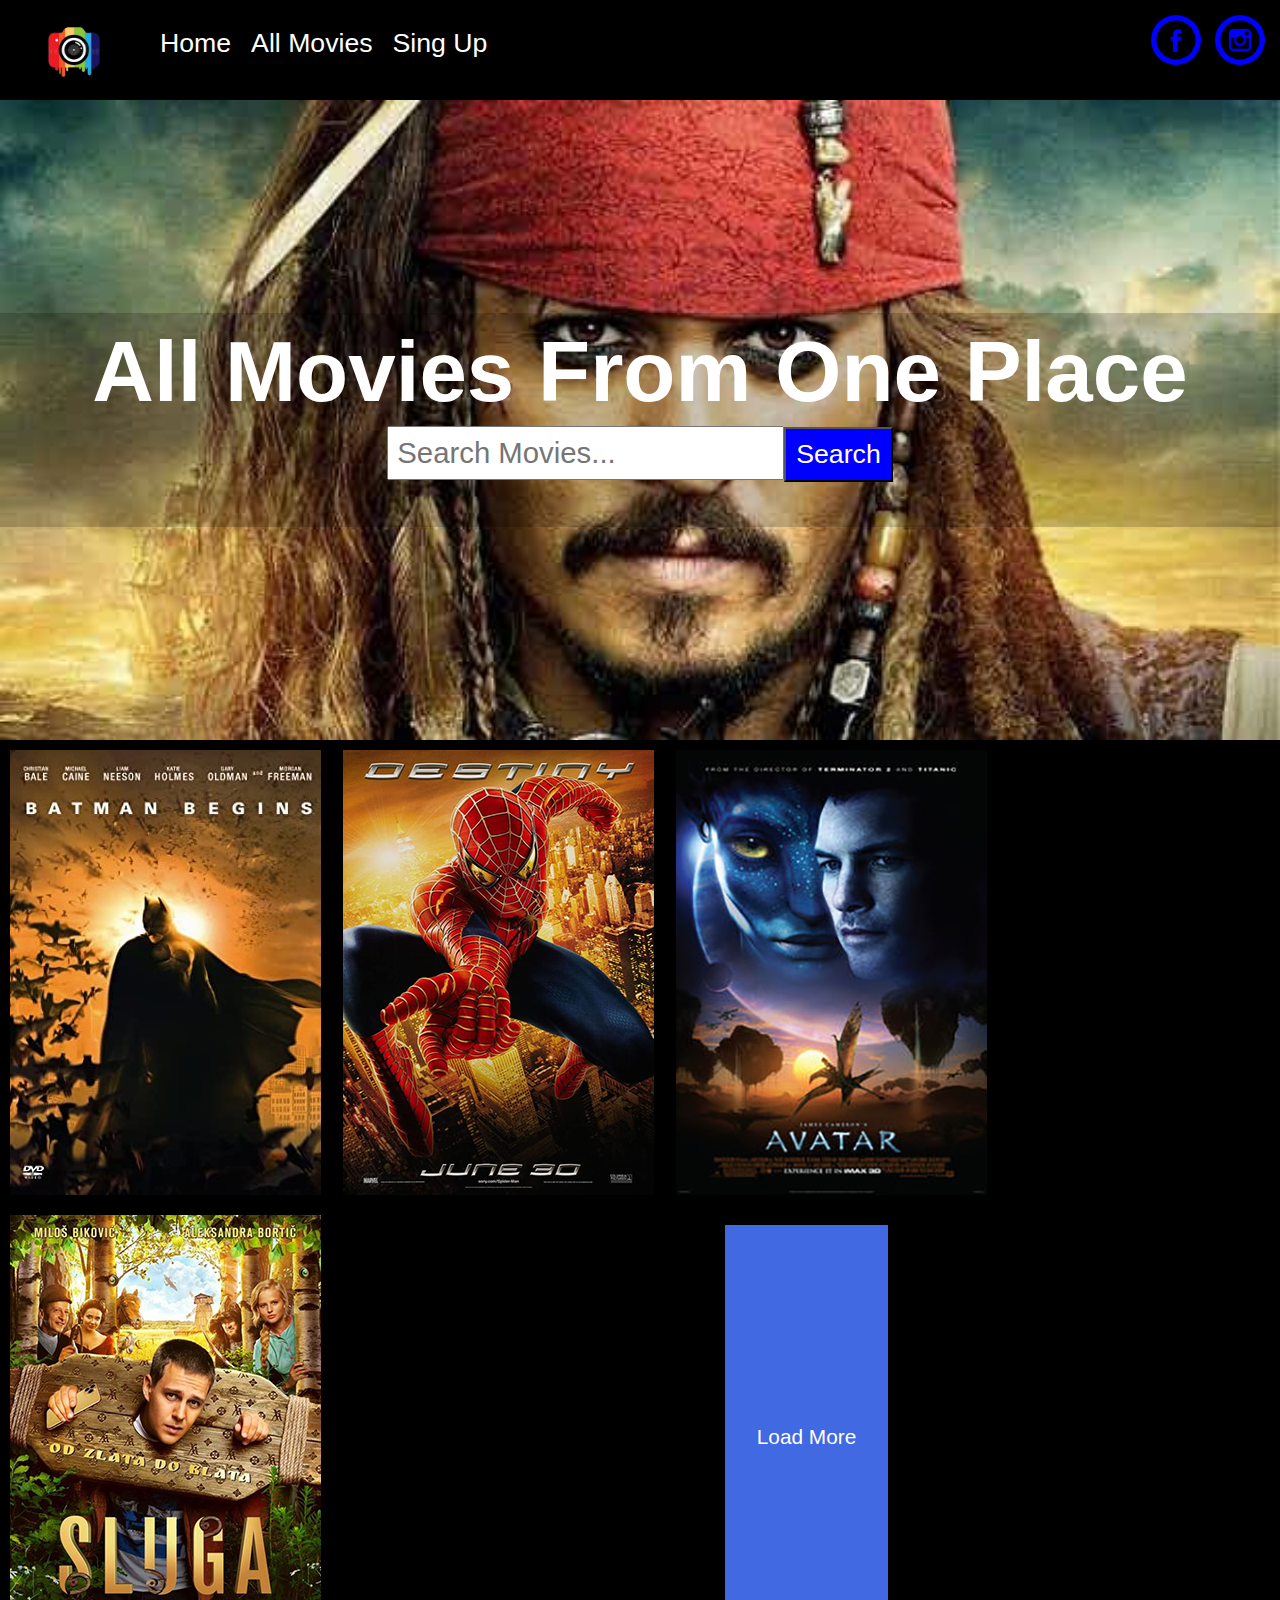
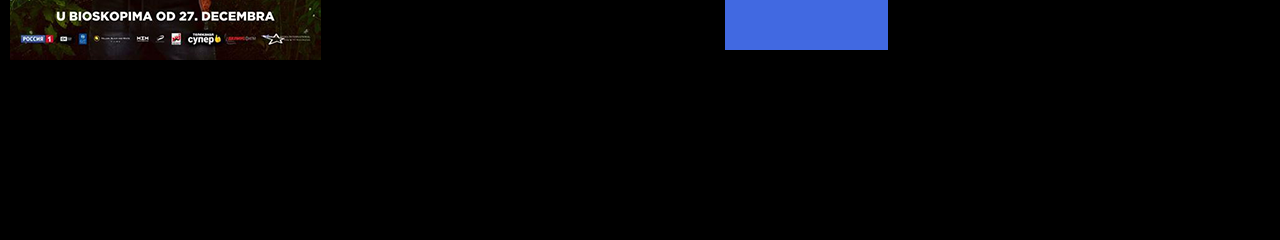
<file: index.html>
<!DOCTYPE html>
<html lang="en">
<head>
    <meta charset="UTF-8">
    <meta http-equiv="X-UA-Compatible" content="IE=edge">
    <meta name="viewport" content="width=device-width, initial-scale=1.0">
    <title>Projest Movies</title>
    <link rel="stylesheet" href="css/style.css">
    <link rel="stylesheet" href="https://cdnjs.cloudflare.com/ajax/libs/font-awesome/4.7.0/css/font-awesome.min.css">
    <link rel="icon" href="img/logotip.png">
</head>
<body>
  <!--header-->
    <div class="header">
        <div id="nav-logo">
             <img src="img/logotip.png" alt="Logo">

  <!--navbar section-->
        <div id="nav-bar">
            <ul>
                <li><a href="index.html">Home</a></li>
                <li><a href="allmovies.html">All Movies</a></li>
                <li><a href="registracija.html">Sing Up</a></li>
            </ul>
        </div>
        </div>
        <div class="media-holder">
          <a href="#"><img src="img/facebook-512.webp" alt="FB"></a>
            <a href="#"><img src="img/353424-instagram-logo_107474.png" alt="IN"></a>
        </div>

    </div>
    <!--landing page section-->
    <div class="landing-page">
        <img src="img/pozadine1.jpg" alt="">
       <div id="h1-holder">
           <h1>All Movies From One Place</h1>
       </div>
       <div id="btn-holder">
          <input type="search" placeholder="Search Movies..."><button >Search</button>
       </div>

    </div>
    <!--Movies section-->
    <div class="page">
        <a href="#" class="movie-link col">
             <div class="movie">
            <img src="img/batman.jpg" alt="#">
        <h3></h3>
    </div>
        </a>
        <a href="#" class="movie-link col">
            <div class="movie">
           <img src="img/spiderman1.png" alt="#">
       <h3></h3>
   </div>
       </a>
       <a href="#" class="movie-link col">
        <div class="movie">
       <img src="img/Avatar.png" alt="#">
   <h3></h3>
</div>
   </a>
   <a href="#" class="movie-link col">
    <div class="movie">
   <img src="img/Sluga.png" alt="#">
<h3></h3>
</div>
</a>
<a href="#" class="movie-link col">
    <div class="movie">
   <img src="img/Wolverine.png" alt="#">
<h3></h3>
</div>
</a>
<a href="#" class="movie-link col">
    <div class="movie">
   <img src="img/bfa.png" alt="#">
<h3></h3>
</div>
</a>
<a href="#" class="movie-link col">
    <div class="movie">
   <img src="img/MortalInstruments.png" alt="#">
<h3></h3>
</div>
</a>
<a href="#" class="movie-link col">
    <div class="movie">
   <img src="img/lord.png" alt="#">
<h3></h3>
</div>
</a>
<a href="#" class="movie-link col">
    <div class="movie">
   <img src="img/Wolverine.png" alt="#">
<h3></h3>
</div>
</a>
<a href="#" class="movie-link col">
    <div class="movie">
   <img src="img/bfa.png" alt="#">
<h3></h3>
</div>
</a>
<a href="#" class="movie-link col">
    <div class="movie">
   <img src="img/MortalInstruments.png" alt="#">
<h3></h3>
</div>
</a>
<a href="#" class="movie-link col">
    <div class="movie">
   <img src="img/lord.png" alt="#">
<h3></h3>
</div>
</a>
<a href="#" class="movie-link col">
    <div class="movie">
   <img src="img/batman.jpg" alt="#">
<h3></h3>
</div>
</a>
<a href="#" class="movie-link col">
   <div class="movie">
  <img src="img/spiderman1.png" alt="#">
<h3></h3>
</div>
</a>
<a href="#" class="movie-link col">
    <div class="movie">
    <img src="img/Avatar.png" alt="#">
    <h3></h3>
    </div>
    </a>
    <a href="#" class="movie-link col">
    <div class="movie">
    <img src="img/hobit.png" alt="#">
    <h3></h3>
    </div>
    </a>
       <br>
    <button class="btn">Load More</button>

    </div>
    <script src="https://code.jquery.com/jquery-3.5.1.min.js"></script>
    <script>
        $(".col").slice(0, 4).show()
        $(".btn").on("click", function(){
            $(".col:hidden").slice(0, 4).slideDown()
            if ($(".col:hidden").length == 0) {
                $(".btn").fadeOut('slow')

            }
        })
    </script>
</body>
</html>
</file>
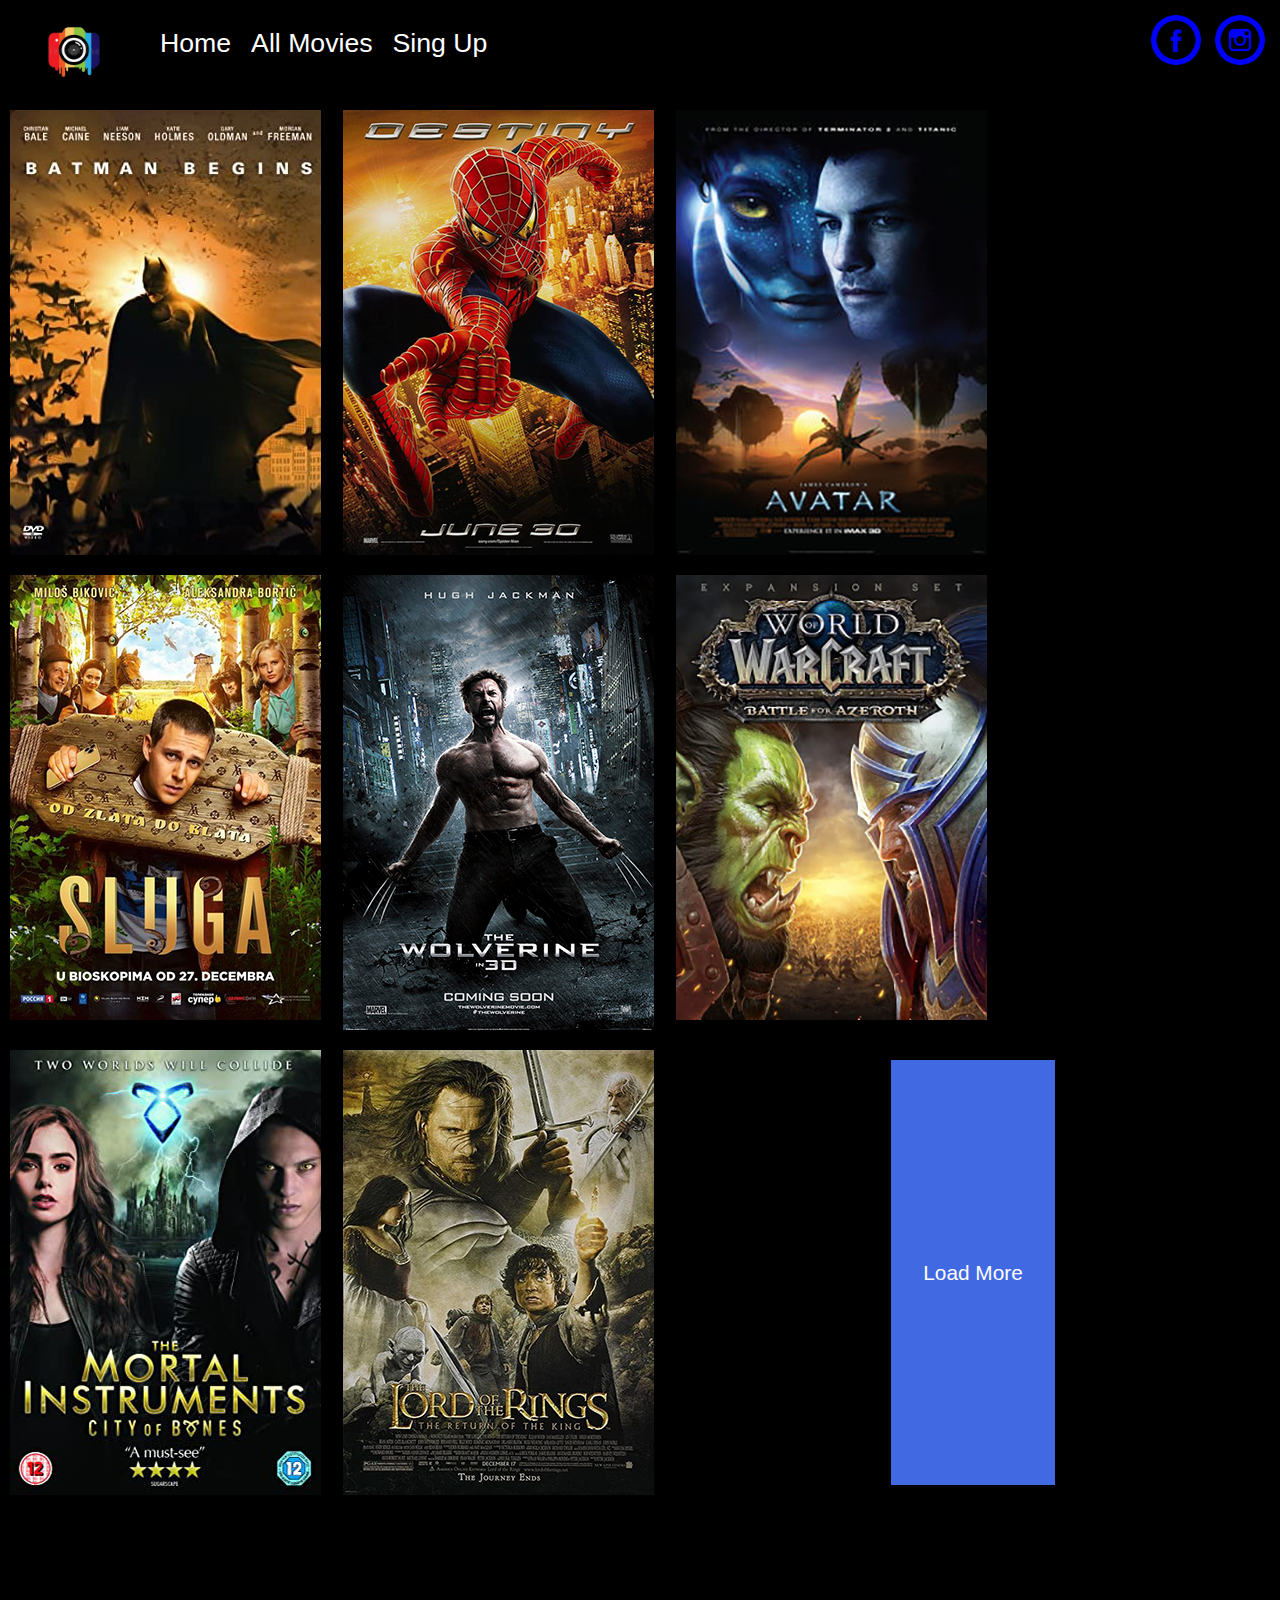
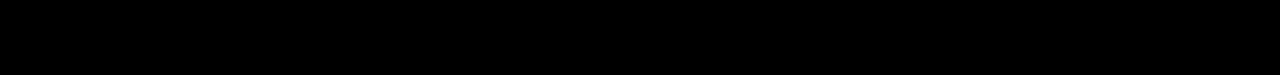
<file: allmovies.html>
<!DOCTYPE html>
<html lang="en">
<head>
    <meta charset="UTF-8">
    <meta http-equiv="X-UA-Compatible" content="IE=edge">
    <meta name="viewport" content="width=device-width, initial-scale=1.0">
    <title>ALL MOVIES</title>
    <link rel="stylesheet" href="css/allmovies.css">
    <link rel="icon" href="img/logotip.png">
</head>
<body>
  <!--header section-->
    <div class="header">
        <div id="nav-logo">
             <img src="img/logotip.png" alt="Logo">
        <div id="nav-bar">
            <ul>
                <li><a href="index.html">Home</a></li>
                <li><a href="allmovies.html">All Movies</a></li>
                <li><a href="registracija.html">Sing Up</a></li>
            </ul>
        </div>
        </div>
          <!--Movies section-->
        <div class="media-holder">
          <a href="#"><img src="img/facebook-512.webp" alt="FB"></a>
            <a href="#"><img src="img/353424-instagram-logo_107474.png" alt="IN"></a>
        </div>

    </div>
    <div class="page">
        <!--Movie section-->
        <a href="#" class="movie-link col">
             <div class="movie">
            <img src="img/batman.jpg" alt="#">
        <h3></h3>
    </div>
        </a>
        <a href="#" class="movie-link col">
            <div class="movie">
           <img src="img/spiderman1.png" alt="#">
       <h3></h3>
   </div>
       </a>
       <a href="#" class="movie-link col">
        <div class="movie">
       <img src="img/Avatar.png" alt="#">
   <h3></h3>
</div>
   </a>
   <a href="#" class="movie-link col">
    <div class="movie">
   <img src="img/Sluga.png" alt="#">
<h3></h3>
</div>
</a>
<a href="#" class="movie-link col">
    <div class="movie">
   <img src="img/Wolverine.png" alt="#">
<h3></h3>
</div>
</a>
<a href="#" class="movie-link col">
    <div class="movie">
   <img src="img/bfa.png" alt="#">
<h3></h3>
</div>
</a>
<a href="#" class="movie-link col">
    <div class="movie">
   <img src="img/MortalInstruments.png" alt="#">
<h3></h3>
</div>
</a>
<a href="#" class="movie-link col">
    <div class="movie">
   <img src="img/lord.png" alt="#">
<h3></h3>
</div>
</a>
<a href="#" class="movie-link col">
    <div class="movie">
   <img src="img/batman.jpg" alt="#">
<h3></h3>
</div>
</a>
<a href="#" class="movie-link col">
   <div class="movie">
  <img src="img/spiderman1.png" alt="#">
<h3></h3>
</div>
</a>
<a href="#" class="movie-link col">
<div class="movie">
<img src="img/Avatar.png" alt="#">
<h3></h3>
</div>
</a>
<a href="#" class="movie-link col">
<div class="movie">
<img src="img/hobit.png" alt="#">
<h3></h3>
</div>
</a>
<a href="#" class="movie-link col">
<div class="movie">
<img src="img/Iron_Man_poster.png" alt="#">
<h3></h3>
</div>
</a>
<a href="#" class="movie-link col">
<div class="movie">
<img src="img/asasin.png" alt="#">
<h3></h3>
</div>
</a>
<a href="#" class="movie-link col">
<div class="movie">
<img src="img/terminator.png" alt="#">
<h3></h3>
</div>
</a>
<a href="#" class="movie-link col">
<div class="movie">
<img src="img/madmax.png" alt="#">
<h3></h3>
</div>
</a>
<a href="#" class="movie-link col">
    <div class="movie">
    <img src="img/led.png" alt="#">
    <h3></h3>
    </div>
    </a>
    <a href="#" class="movie-link col">
        <div class="movie">
        <img src="img/conan.png" alt="#">
        <h3></h3>
        </div>
        </a>
        <a href="#" class="movie-link col">
            <div class="movie">
            <img src="img/comandos.png" alt="#">
            <h3></h3>
            </div>
            </a>
            <a href="#" class="movie-link col">
                <div class="movie">
                <img src="img/starwars.png" alt="#">
                <h3></h3>
                </div>
                </a>
                <button class="btn">Load More</button>

    </div>
    <script src="https://code.jquery.com/jquery-3.5.1.min.js"></script>
    <script>
        $(".col").slice(0, 8).show()
        $(".btn").on("click", function(){
            $(".col:hidden").slice(0, 4).slideDown()
            if ($(".col:hidden").length == 0) {
                $(".btn").fadeOut('slow')

            }
        })
    </script>
</body>
</html>
</file>
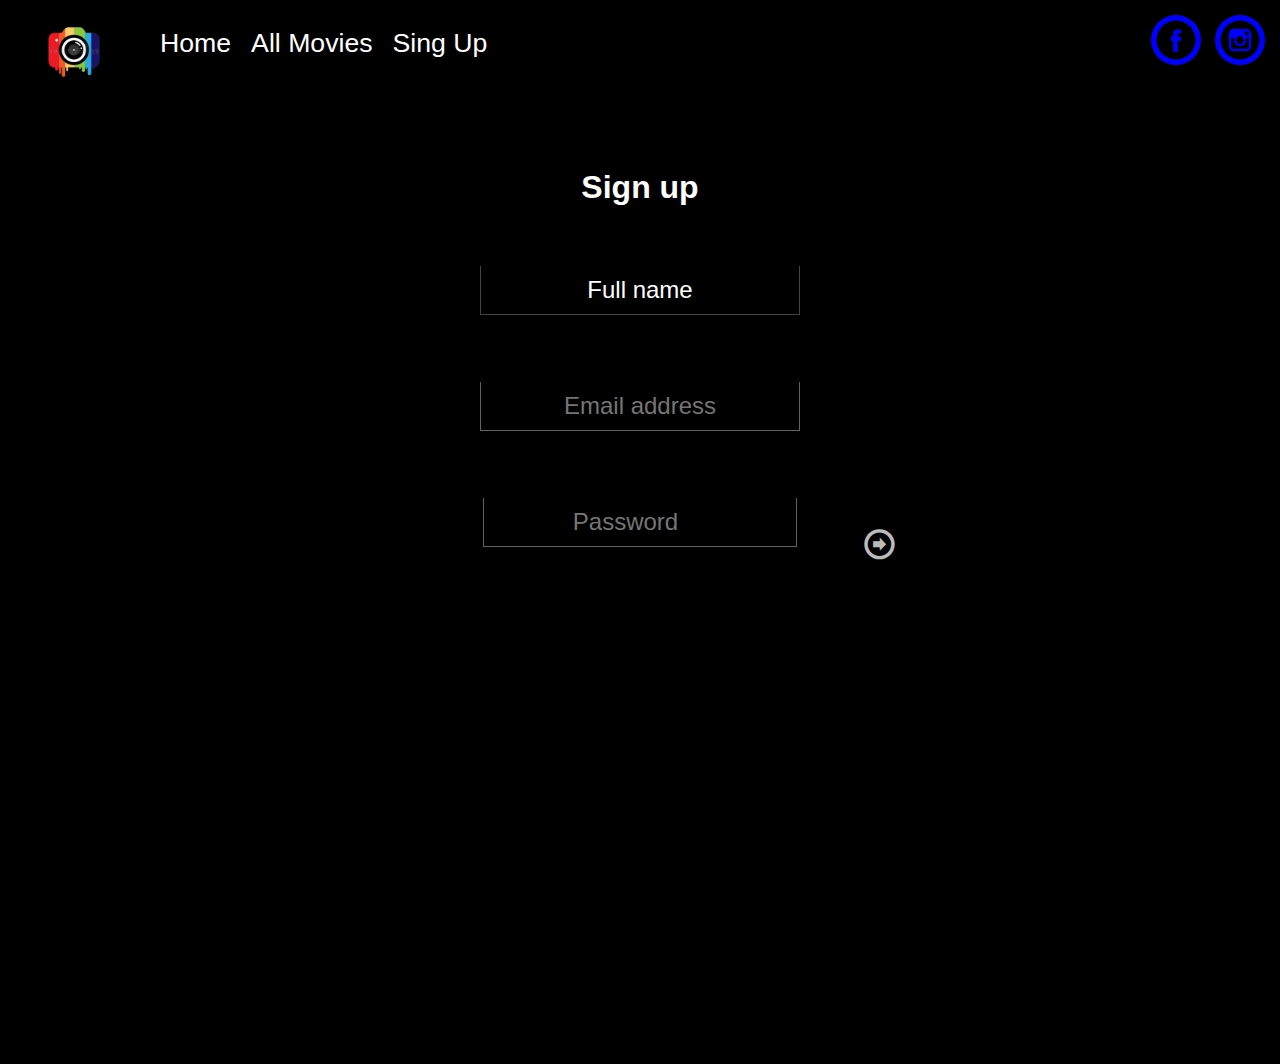
<file: registracija.html>
<!DOCTYPE html>
<html lang="en">
<head>
    <meta charset="UTF-8">
    <meta http-equiv="X-UA-Compatible" content="IE=edge">
    <meta name="viewport" content="width=device-width, initial-scale=1.0">
    <title>REGISTER</title>
    <link rel="stylesheet" href="css/registrat.css">
    <link rel="icon" href="img/logotip.png">
</head>
<body>
    <!--header section-->
    <div class="header">
        <div id="nav-logo">
             <img src="img/logotip.png" alt="Logo">
        <div id="nav-bar">
            <!--navbar section-->
            <ul>
                <li><a href="index.html">Home</a></li>
                <li><a href="allmovies.html">All Movies</a></li>
                <li><a href="registracija.html">Sing Up</a></li>
            </ul>
        </div>
        </div>
        <div class="media-holder">
          <a href="#"><img src="img/facebook-512.webp" alt="FB"></a>
            <a href="#"><img src="img/353424-instagram-logo_107474.png" alt="IN"></a>
        </div>

    </div>
    <div class="page">
        <!--Sing Up section-->
        <form action="index.html" method="get">
            <h1>Sign up</h1><br/>

            <span class="input"></span>
            <input id="name" type="text" name="name" placeholder="Full name" title="Format: Xx[space]Xx (e.g. Alex Cican)" autofocus autocomplete="off" required pattern="^\w+\s\w+$" />
            <span class="input"></span>
            <input id="email" type="email" name="email" placeholder="Email address" required />
            <span id="passwordMeter"></span>
            <input id="password" type="password" name="password" id="password" placeholder="Password" title="Password min 8 characters. At least one UPPERCASE and one lowercase letter" required pattern="(?=^.{8,}$)(?=.*[a-z])(?=.*[A-Z])(?!.*\s).*$"/>

            <button type="submit" value="Sign Up" title="Submit form" class="icon-arrow-right"><span>Sign up</span></button>
          </form>
    </div>
    <script>
        // for form validation
var unsupportedBrowsers = false;
if ((navigator.userAgent.indexOf('Safari') != -1 && navigator.userAgent.indexOf('Chrome') == -1) || (navigator.userAgent.match(/MSIE\s(?!10)/))) {
  unsupportedBrowsers = true;
}

// Tests with Modernizr if supports HTML5 placeholder="" attribute. If old browser, load necessary JS files and run them
if (!Modernizr.input.placeholder) {
  Modernizr.load({
    load: [
      'http://lab.alexcican.com/minimal_signup_form/placeholder.min.js',
    ],
    complete: function(){
      $('input').placeholder();
    }
  })
}

// ugly browser sniffer for form validation
if (unsupportedBrowsers) {
  Modernizr.load({
    load: [
      'http://lab.alexcican.com/minimal_signup_form/jquery.validate.min.js'
    ],
    complete: function(){
      // parse through each required input
      $('form').find('input[required]').each(function () {
        // add a class to each required field with "required" & the input type
        // using the normal "getAttribute" method because jQuery's attr always returns "text"
        $(this).attr('class', 'required ' + this.getAttribute('type')).removeAttr('required');
      });

      // call jQuery validate plugin on each form
      $('form').each(function () {
        $(this).validate();
      });
    }
  })
}



// check password strength on key up
$('#password').keyup(function() {
  var pass = $(this).val();
  var cacheResult = checkPassStrength(pass);
})

// on blur makes passwordMeter border same colour as not focused
$('#password').blur(function() {
  $('#passwordMeter').addClass('blur');
})

// on focus removes class that makes passwordMeter border same colour as not focused
$('#password').focus(function() {
  if ($('#passwordMeter').hasClass('blur'))
    $('#passwordMeter').removeClass('blur');
})



// rates user's password
function scorePassword(pass) {
  var i = pass.length,
      score = 0;
  if (i >= 7) {
    score += /[a-z]/.test(pass) ? 3 : 0;
    score += /[A-Z]/.test(pass) ? 4 : 0;
    score += /\d/.test(pass) ? 1 : 0;
    score += /[^\w\d\s]/.test(pass) ? 1 : 0;
  }
  if (i >= 22 && score >= 9)
    score += 1;

  return score;
}

// adds classes depending on score
function checkPassStrength(pass) {
  var score = scorePassword(pass);
  console.log(score);
  if (score < 1)
    $('#password, #passwordMeter').removeClass().addClass('weak');
  if (score >= 7)
    $('#password, #passwordMeter').removeClass().addClass('good');
  if (score >= 8)
    $('#password, #passwordMeter').removeClass().addClass('better');
  if (score >= 9)
    $('#password, #passwordMeter').removeClass().addClass('strong');
  if (score >= 10)
    $('#password, #passwordMeter').removeClass().addClass('military');
}

    let users = [];


    </script>
</body>
</html>
</file>
<file: css/style.css>
*{
    padding: 0;
    margin: 0;
}
body{
    background: black;
    font-family: Arial, Helvetica, sans-serif;
}
.header{
    height: 100px;
    width: 100%;
    display: flex;
    background-color: black;
}
#nav-logo{
    display: flex;
}
#nav-logo img{
   width: 150px;
   height: 100px;
   line-height: 1;
}
#nav-bar ul{
    font-size: 20pt;
    list-style: none;
    text-decoration: none; display: flex;
}
#nav-bar ul li{
    display: block;
    padding: 10px;
    line-height: 1;
    margin-top:20px ;
}
#nav-bar ul li a{
    text-decoration: none;
    color: white;
}
#nav-bar ul li a:hover{
    color: blue;
    font-size: 22pt;
}
.media-holder{
    position: absolute;
   right: 0;
   padding: 10px;
}
.media-holder a img{
    margin: 5px;
    height: 50px;
    width: 50px;
    background: blue;
    border-radius: 50%;
}
.media-holder a img:hover{
    background: white;
    border-radius: 50%;
}
.landing-page img{
    width: 100vw;
}
.landing-page{
    display: grid;
    grid-template-columns: 1fr 1fr 1fr;
    grid-template-rows: 1fr 1fr 1fr;
    
}
.landing-page img{
    grid-row:1/4 ;
    grid-column: 1/4;
}
#h1-holder{
    padding: 10px;
    grid-row:2/3 ;
    grid-column: 1/4;
    font-size: 32pt;
    color: white;
    text-align: center;
    background: rgba(0, 0, 0, 0.185);
}
#btn-holder{
   
    text-align: center;
    grid-column: 1/4;
    grid-row: 3/4;
    
}
#btn-holder input{
    padding: 8px;
    font-size: 22pt;
    position: relative;
    bottom: 5.1em;
    left:  50px;
}
#btn-holder button{
    padding: 5px;

    font-size: 22pt;
}
#btn-holder button{
    position: relative;
    bottom: 150px;
    font-size: 20pt;
    color: white;
    text-align: center;
    margin: 50px;
    background: blue;
    padding: 10px;
}
.page{
    height: 100vh;
    width: 100vw;
    display: flex;
    flex-wrap: wrap;
   
}
.movie{
    width: 313px;
    display: grid;
    grid-template-columns: 311px;
    grid-template-rows:1fr 1fr ;
    margin: 10px;
   
}
.movie:hover{
    border: 4px solid blue;
}
.movie img{
    grid-column: 1/2;
    grid-row: 1/3;
}
.movie h3{
    grid-column: 1/2;
    grid-row: 2/3;
    color: white;
    text-align: center;
    position:relative;
    top: 20vh;
}
@media(max-width:768px){
   
    #nav-logo img{
     display:none;
    }
    #btn-holder{
        display: none;
    }
    #h1-holder{
        display: none;
    }
    .movie-link{
        
        margin:5px auto;
        
    }
    .media-holder{
        display: none;
    }
    .header{
        width: 100vw;
        margin:auto 10px ;
        text-align: center;
    }
    .btn{
        position: relative;
        top: 10px;
    }
}
.btn {
    padding: .7rem 2rem;
    background: royalblue;
    border: none;
    color: #FFF;
    margin: 20px auto;
    display: block;
    font-size: 1.3rem;
    cursor: pointer;
    outline: none;
    transition: .3s;
}

.btn:hover {
    opacity: .8;
}



 .col {
    
    display: none;
}

.col:hover .content {
    box-shadow: 0 0 20px rgba(0,0,0,.3);
}
</file>
<file: css/allmovies.css>
*{
    padding: 0;
    margin: 0;
}
body{
    background: black;
    font-family: Arial, Helvetica, sans-serif;
}
.header{
    height: 100px;
    width: 100%;
    display: flex;
    background-color: black;
}
#nav-logo{
    display: flex;
}
#nav-logo img{
   width: 150px;
   height: 100px;
   line-height: 1;
}
#nav-bar ul{
    font-size: 20pt;
    list-style: none;
    text-decoration: none; display: flex;
}
#nav-bar ul li{
    display: block;
    padding: 10px;
    line-height: 1;
    margin-top:20px ;
}
#nav-bar ul li a{
    text-decoration: none;
    color: white;
}
#nav-bar ul li a:hover{
    color: blue;
    font-size: 22pt;
}
.media-holder{
    position: absolute;
   right: 0;
   padding: 10px;
}
.media-holder a img{
    margin: 5px;
    height: 50px;
    width: 50px;
    background: blue;
    border-radius: 50%;
}
.media-holder a img:hover{
    background: white;
    border-radius: 50%;
}
.page{
    height: 100vh;
    width: 100vw;
    display: flex;
    flex-wrap: wrap;
   
}
.movie{
    width: 313px;
    display: grid;
    grid-template-columns: 311px;
    grid-template-rows:1fr 1fr ;
    margin: 10px;
   
}
.movie:hover{
    border: 4px solid blue;
}
.movie img{
    grid-column: 1/2;
    grid-row: 1/3;
}
.movie h3{
    grid-column: 1/2;
    grid-row: 2/3;
    color: white;
    text-align: center;
    position:relative;
    top: 20vh;
}
@media(max-width:768px){
   
    #nav-logo img{
     display:none;
    }
    #btn-holder{
        display: none;
    }
    #h1-holder{
        display: none;
    }
  
    .media-holder{
        display: none;
    }
    .header{
        width: 100vw;
        margin:auto 10px ;
        text-align: center;
    }
    .movie-link{
        
        margin:5px auto;
        
    }
    .btn{
        position: relative;
        top: 10px;
    }
}
.btn {
    padding: .7rem 2rem;
    background: royalblue;
    border: none;
    color: #FFF;
    margin: 20px auto;
    display: block;
    font-size: 1.3rem;
    cursor: pointer;
    outline: none;
    transition: .3s;
}

.btn:hover {
    opacity: .8;
}



 .col {
    
    display: none;
}

.col:hover .content {
    box-shadow: 0 0 20px rgba(0,0,0,.3);
}
</file>
<file: css/registrat.css>
*{
    padding: 0;
    margin: 0;
}
body{
    background: black;
    font-family: Arial, Helvetica, sans-serif;
}
.header{
    height: 100px;
    width: 100%;
    display: flex;
    background-color: black;
}
#nav-logo{
    display: flex;
}
#nav-logo img{
   width: 150px;
   height: 100px;
   line-height: 1;
}
#nav-bar ul{
    font-size: 20pt;
    list-style: none;
    text-decoration: none; display: flex;
}
#nav-bar ul li{
    display: block;
    padding: 10px;
    line-height: 1;
    margin-top:20px ;
}
#nav-bar ul li a{
    text-decoration: none;
    color: white;
}
#nav-bar ul li a:hover{
    color: blue;
    font-size: 22pt;
}
.media-holder{
    position: absolute;
   right: 0;
   padding: 10px;
}
.media-holder a img{
    margin: 5px;
    height: 50px;
    width: 50px;
    background: blue;
    border-radius: 50%;
}
.media-holder a img:hover{
    background: white;
    border-radius: 50%;
}

  .page{
    height: 100vh;
    text-align: center;
background: black;
background-size: cover;
color: #fff;
}

  
  @font-face {
    font-family: 'form';
    src: url('fonts/form.eot');
  }
  
  @font-face {
    font-family: 'form';
    src: url([data-uri]) format('truetype'),
       url([data-uri]) format('woff');
    font-weight: normal;
    font-style: normal;
  }
  
  [class*="icon-"] {
    font-family: 'form';
    speak: none;
    font-style: normal;
    font-weight: normal;
    font-variant: normal;
    text-transform: none;
    line-height: 1;
    -webkit-font-smoothing: antialiased;
    -moz-osx-font-smoothing: grayscale;
  }
  
  .icon-arrow-right:before {
    content: "\3e";
  }
  
  
  @mixin animation {
    -webkit-transition: color .2s;
    -moz-transition: color .2s;
    -o-transition: color .2s;
    transition: color .2s;
  }
  
  
  @mixin placeholder {
    color: #fff;
    @include animation;
  }
  
  
  body, input {
    font-family: "Avenir Next", Avenir, "Segoe UI", Roboto, "Helvetica Neue", sans-serif;
  }
  

  
  a {
    color: #e74c3c;
    text-decoration: none;
    @include animation;
  }
  
  a:hover {
    text-decoration: underline;
    color: rgb(255, 255, 255);
  }
  

  form {
      color: white;
      text-align: center;
      background:rgba(0, 0, 0, 0.356);
    margin: 5% auto;
    padding: 5px;
    width: 32em;
    text-align: center;
    position: relative;
    -webkit-animation: moveDown .3s;
    -moz-animation: moveDown .3s;
    animation: moveDown .3s;
    -webkit-animation-fill-mode: forwards;
    -moz-animation-fill-mode: forwards;
    animation-fill-mode: forwards;
  }
  
  
  @-webkit-keyframes moveDown {
    0%   {-webkit-transform: translate(0,-10%);opacity: 0;}
    100% {-webkit-transform: translate(0,0);opacity: 1;}
  }
  
  @-moz-keyframes moveDown {
    0%   {-moz-transform: translate(0,-10%);opacity: 0;}
    100% {-moz-transform: translate(0,0);opacity: 1;}
  }
  
  @keyframes moveDown {
    0%   {transform: translate(0,-10%);opacity: 0;}
    100% {transform: translate(0,0);opacity: 1;}
  }
  
  
  input:-webkit-autofill {
    -webkit-box-shadow: 0 0 0px 1000px white inset;
  }
  
  
  input {
   color: white;
text-align: center;
    font-size: 1.5em;
    outline: none; 
    box-shadow: none; 
    -webkit-appearance: none; 
    border-radius: 0; 
    border-top: none;
    border-left: solid 1px;
    border-right: solid 1px;
    border-bottom: solid 1px;
    border-color: rgb(99, 99, 99);
    background: transparent;
    display: block;
    height: 2em;
    width: 12em;
  margin: 5% auto;
    padding: 0 3%;
    position: relative;
    z-index: 0;
    -webkit-transition: border .25s; 
    -moz-transition: border .25s;
    -o-transition: border .25s;
    transition: border .25s;
  }
  
  
  input:focus {
    color: white;
    border-color: #444;
  }
  
  
  #password {
    width: 10.5em;
    padding-right: 1.85em;
  }
  
  
  .input, #passwordMeter {
    speak: none;
    -webkit-touch-callout: none;
    -webkit-user-select: none;
    -khtml-user-select: none;
    -moz-user-select: none;
    -ms-user-select: none;
    user-select: none;
    display: block;
    position: relative;
    width: .25em;
    height: 3em;
    
    margin: 0% 0 -2em;
    z-index: 1;
  }
  
  
  .input:after, #passwordMeter:after {
    content: '';
    width: 1em;
    height: 100%;
    position: absolute;
    right: -19.5em; 
  
  }
  

  .placeholder {
    @include placeholder;

  }
  
  ::-webkit-input-placeholder {
    @include placeholder;
  }
  
  :-moz-placeholder {
    @include placeholder;
  }
  
  :-ms-input-placeholder {
    @include placeholder;
  }
  
  
  .placeholder:focus {
    color: rgb(146, 145, 145);
  }
  
  input:focus::-webkit-input-placeholder {
    color: white;
  }
  
  input:focus::-moz-input-placeholder {
    color: white;
  }
  
  input:focus::-ms-input-placeholder {
    color: white;
  }
  
  
  .error {
    border-color: #E35F5F;
    color: #E35F5F;
  }
  

  .error+button {
    margin-bottom: 2em;
  }
  
  
  #passwordMeter:before {
    content: '';
    height: 1px;
    position: absolute;
    bottom: -1.1em; 
    bottom: -17px;
    left: 0;
    -webkit-transition: width .3s;
    -moz-transition: width .3s;
    -o-transition: width .3s;
    transition: width .3s;
  }
  
  
  #passwordMeter.blur:before {
    width: 0 !important;
  }


  .weak:focus {
    border-left-color: #E35F5F;
  }
  
  #passwordMeter.weak:before {
    background: #E35F5F;
    width: 3.8em;
  }
  
  .good:focus {
    border-left-color: #87E696;
  }
  
  #passwordMeter.good:before {
    background: #87E696;
    width: 7.6em;
  }
  
  .better:focus {
    border-left-color: #55D969;
  }
  
  #passwordMeter.better:before {
    background: #55D969;
    width: 11.4em;
  }
  
  .strong:focus {
    border-left-color: #3EC753;
  }
  
  #passwordMeter.strong:before {
    background: #3EC753;
    width: 15.2em;
  }
  
  .military:focus {
    border-color: #10AD27;
  }
  
  #passwordMeter.military:before {
    background: #10AD27;
    width: 19em;
  }
  
  
  button {
    outline: none;
    -webkit-appearance: none;     border: none;
    background: transparent;
    color: #bbb;
    font-size: 2.05em;
    padding: 3% 7%;
    cursor: pointer;
    position: absolute;
    right: -6%;
    bottom: 0%;
    @include animation;
  }
  
  
  button:hover, button:focus {
    color: blue;
  }
  
  
  button span {
    display: none;
  }
  
  /*div {
    margin: 15% auto 0;
    max-width: 32em;
    -webkit-animation: moveDown .3s;
    -moz-animation: moveDown .3s;
    animation: moveDown .3s;
    -webkit-animation-fill-mode: forwards;
    -moz-animation-fill-mode: forwards;
    animation-fill-mode: forwards;
  }*/
  
  p {
    margin-bottom: .8em;
  }
  @media(max-width:768px){
   
   
    #nav-logo img{
     display:none;
    }
    #btn-holder{
        display: none;
    }
    #h1-holder{
        display: none;
    }
  
    .media-holder{
        display: none;
    }
    .header{
        width: 100vw;
        margin:auto 10px ;
        text-align: center;
    }
    input{
      margin:5px auto;
      text-align: center;
    }
    button {
      position: relative;
      margin: 5px auto;
    }
    form{
      margin: 0;
      padding: 0;
      width: 100%;
    }
    form h1{
      position: relative;
      text-align: center;
      
    }
}
</file>
